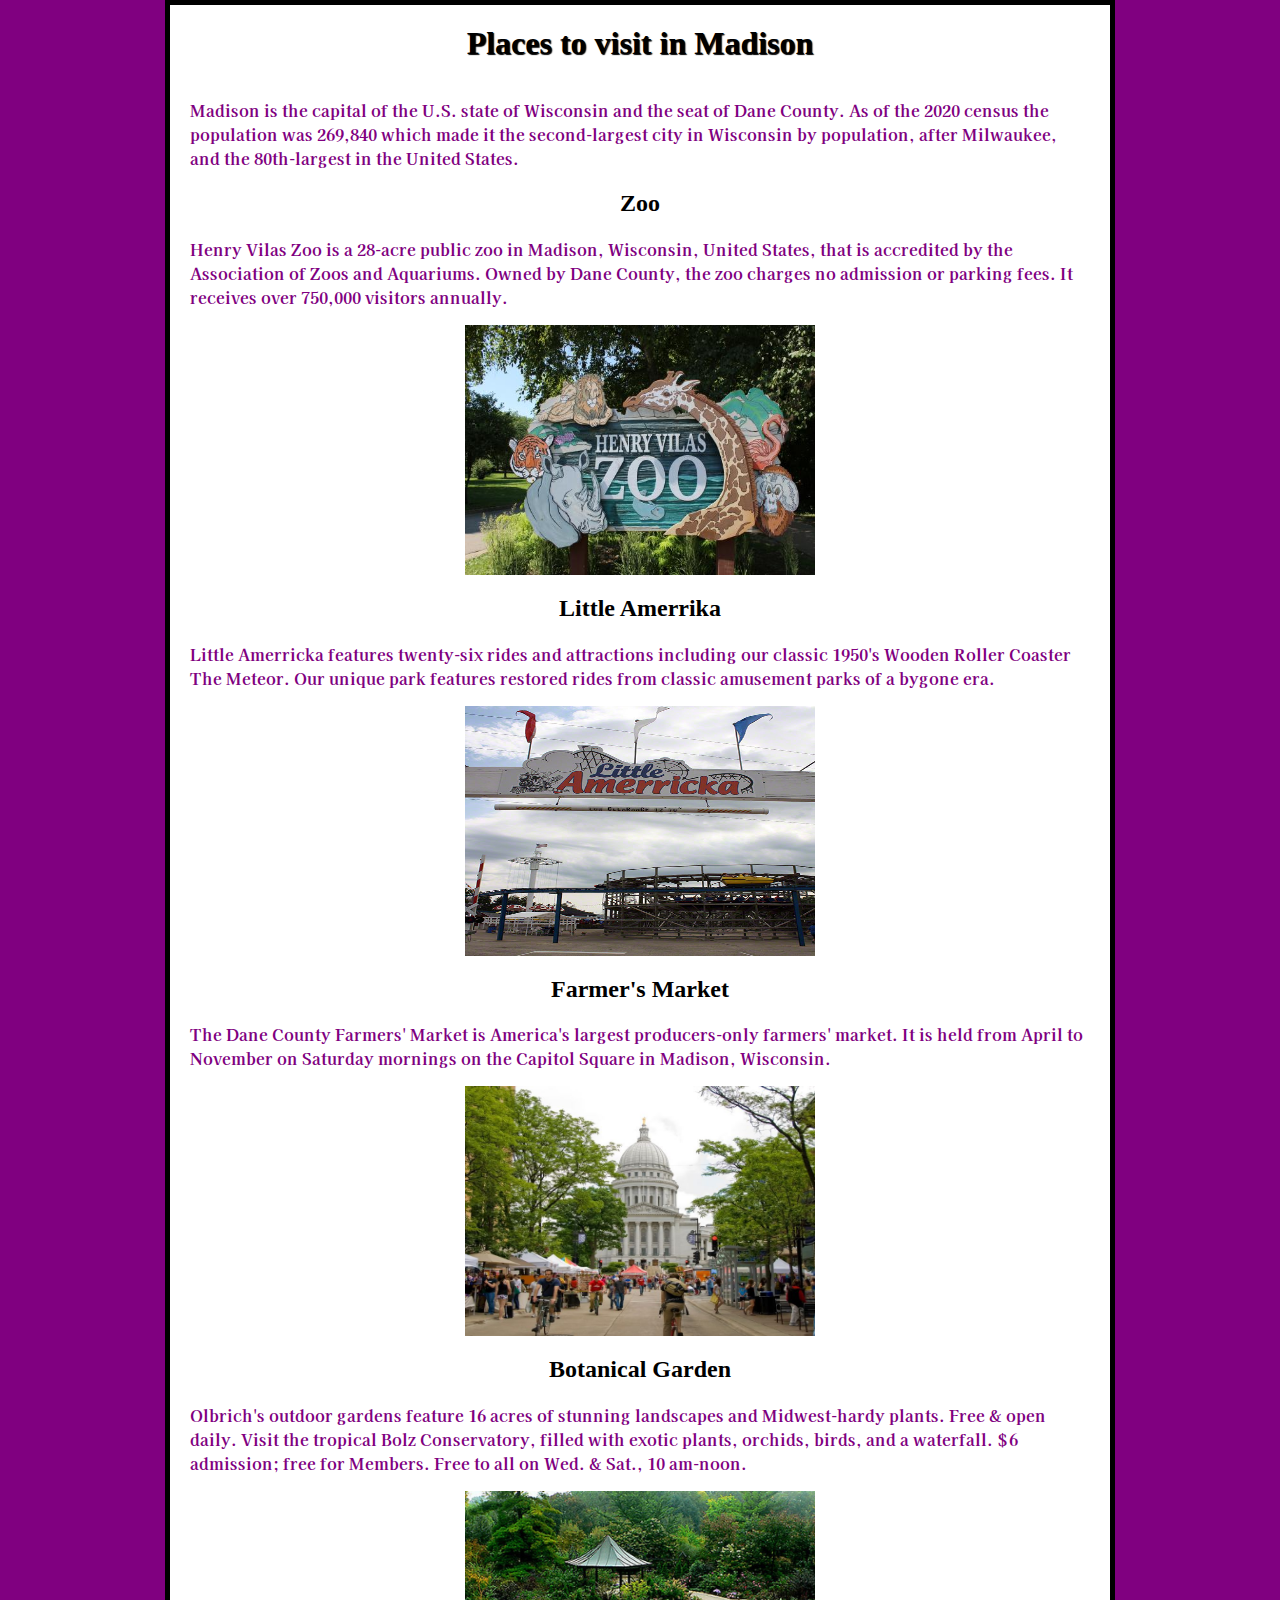
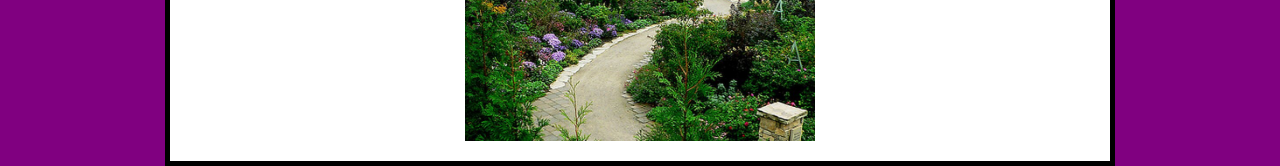
<file: index.html>
<!DocType html>
<html>
<head>
   <meta charset="utf-8">
   <title>My SummerMadison</title> 
   <link rel="preconnect" href="https://fonts.googleapis.com">
   <link rel="preconnect" href="https://fonts.gstatic.com" crossorigin>
   <link href="https://fonts.googleapis.com/css2?family=Urbanist:ital,wght@0,100;1,500&display=swap" rel="stylesheet"> 
   <link rel="preconnect" href="https://fonts.googleapis.com">
   <link rel="preconnect" href="https://fonts.gstatic.com" crossorigin>
   <link href="https://fonts.googleapis.com/css2?family=Kaisei+Tokumin&family=Urbanist:ital,wght@0,100;1,500&display=swap"     rel="stylesheet">
    <link href="SummerMadison.css" rel="Stylesheet">
</head>
<body>
<h1>Places to visit in Madison</h1>
<p><strong>Madison is the capital of the U.S. state of Wisconsin and the seat of Dane County. As of the 2020 census the population was 269,840 which made it the second-largest city in Wisconsin by population, after Milwaukee, and the 80th-largest in the United States.</strong> </p>
<h2> Zoo </h2>
<p><strong>Henry Vilas Zoo is a 28-acre public zoo in Madison, Wisconsin, United States, that is accredited by the Association of Zoos and Aquariums. Owned by Dane County, the zoo charges no admission or parking fees. It receives over 750,000 visitors annually.</strong></p>
<img src="images/zoo.jpg" style="height:250px ; width:350px" alt="My first page">
<h2> Little Amerrika </h2>
<p><strong>Little Amerricka features twenty-six rides and attractions including our classic 1950's Wooden Roller Coaster The Meteor. Our unique park features restored rides from classic amusement parks of a bygone era.</strong></p>
<img src="images/lapark.jpg" style="height:250px ; width:350px" alt="My first page">
<h2> Farmer's Market </h2>
<p><strong>The Dane County Farmers' Market is America's largest producers-only farmers' market. It is held from April to November on Saturday mornings on the Capitol Square in Madison, Wisconsin.</strong></p>
<img src="images/market.jpg" style="height:250px ; width:350px" alt="My first page">
<h2> Botanical Garden </h2>
<p><strong>Olbrich's outdoor gardens feature 16 acres of stunning landscapes and Midwest-hardy plants. Free & open daily. Visit the tropical Bolz Conservatory, filled with exotic plants, orchids, birds, and a waterfall. $6 admission; free for Members. Free to all on Wed. & Sat., 10 am-noon.</strong></p>
<img src="images/ogarden.jpg" style="height:250px ; width:350px" alt="My first page">
<!--<script src="scripts/vgarden.js"></script> -->
</body>
</html>
</file>
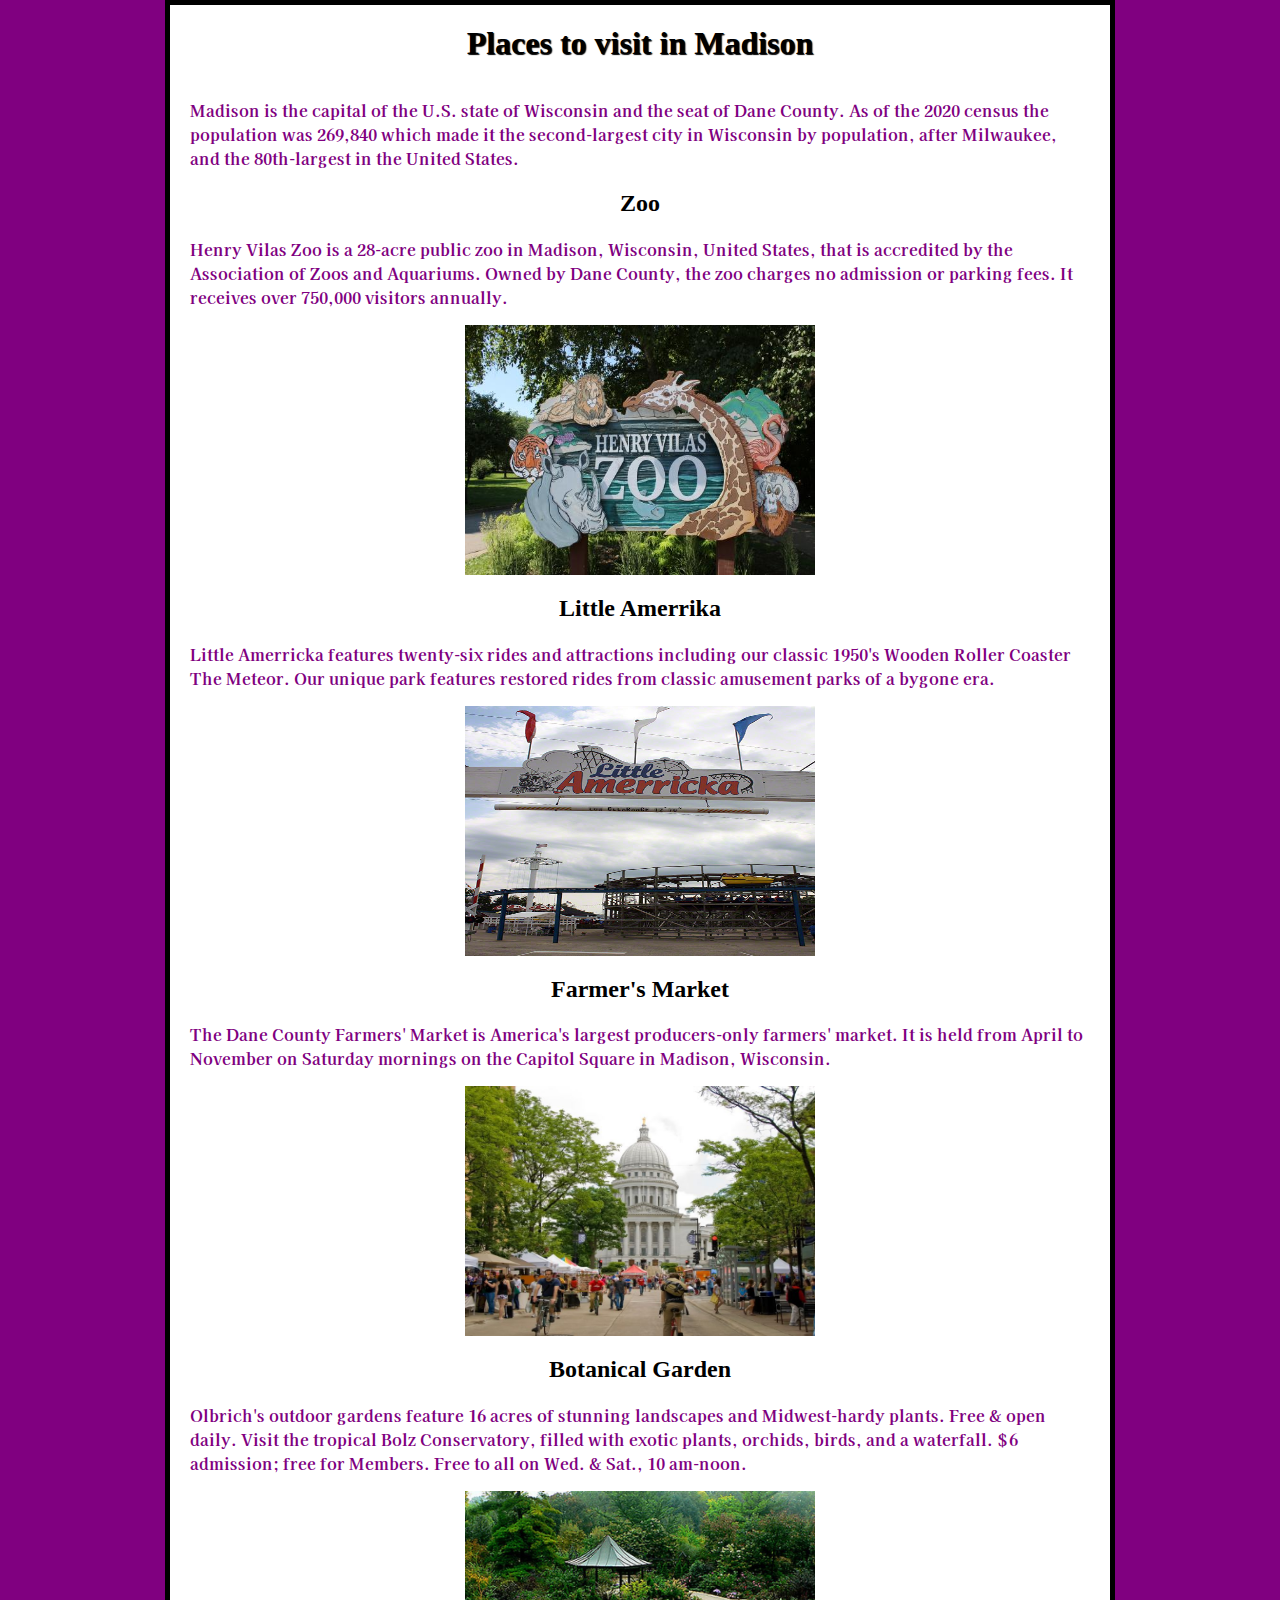
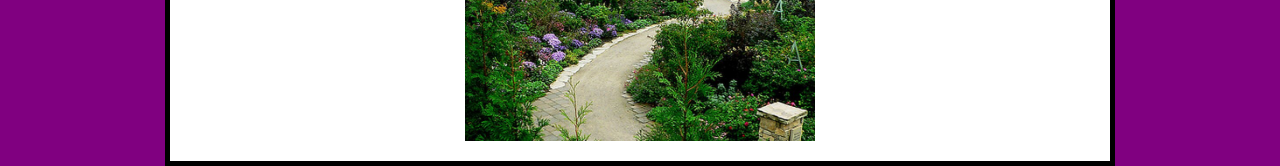
<file: SummerMadison.html>
<!DocType html>
<html>
<head>
   <meta charset="utf-8">
   <title>My SummerMadison</title> 
   <link rel="preconnect" href="https://fonts.googleapis.com">
   <link rel="preconnect" href="https://fonts.gstatic.com" crossorigin>
   <link href="https://fonts.googleapis.com/css2?family=Urbanist:ital,wght@0,100;1,500&display=swap" rel="stylesheet"> 
   <link rel="preconnect" href="https://fonts.googleapis.com">
   <link rel="preconnect" href="https://fonts.gstatic.com" crossorigin>
   <link href="https://fonts.googleapis.com/css2?family=Kaisei+Tokumin&family=Urbanist:ital,wght@0,100;1,500&display=swap"     rel="stylesheet">
    <link href="SummerMadison.css" rel="Stylesheet">
</head>
<body>
<h1>Places to visit in Madison</h1>
<p><strong>Madison is the capital of the U.S. state of Wisconsin and the seat of Dane County. As of the 2020 census the population was 269,840 which made it the second-largest city in Wisconsin by population, after Milwaukee, and the 80th-largest in the United States.</strong> </p>
<h2> Zoo </h2>
<p><strong>Henry Vilas Zoo is a 28-acre public zoo in Madison, Wisconsin, United States, that is accredited by the Association of Zoos and Aquariums. Owned by Dane County, the zoo charges no admission or parking fees. It receives over 750,000 visitors annually.</strong></p>
<img src="images/zoo.jpg" style="height:250px ; width:350px" alt="My first page">
<h2> Little Amerrika </h2>
<p><strong>Little Amerricka features twenty-six rides and attractions including our classic 1950's Wooden Roller Coaster The Meteor. Our unique park features restored rides from classic amusement parks of a bygone era.</strong></p>
<img src="images/lapark.jpg" style="height:250px ; width:350px" alt="My first page">
<h2> Farmer's Market </h2>
<p><strong>The Dane County Farmers' Market is America's largest producers-only farmers' market. It is held from April to November on Saturday mornings on the Capitol Square in Madison, Wisconsin.</strong></p>
<img src="images/market.jpg" style="height:250px ; width:350px" alt="My first page">
<h2> Botanical Garden </h2>
<p><strong>Olbrich's outdoor gardens feature 16 acres of stunning landscapes and Midwest-hardy plants. Free & open daily. Visit the tropical Bolz Conservatory, filled with exotic plants, orchids, birds, and a waterfall. $6 admission; free for Members. Free to all on Wed. & Sat., 10 am-noon.</strong></p>
<img src="images/ogarden.jpg" style="height:250px ; width:350px" alt="My first page">
<!--<script src="scripts/vgarden.js"></script> -->
</body>
</html>
</file>
<file: SummerMadison.css>
h1 {
  margin: 0;
  padding: 20px 0;
  color: Reds;
  text-shadow: 1px 1px 1px black;
  text-align:center;
}
html {
background-color: purple;
}
p {
font-family: 'Kaisei Tokumin', sans-serif;
color:purple;
}
body {
  width: 900px;
  margin: 0 auto;
  background-color: white;
  padding: 0 20px 20px 20px;
  border: 5px solid black;
}
img {
  display: block;
  margin: 0 auto;
}
h2 {
text-align:center;
}
</file>
